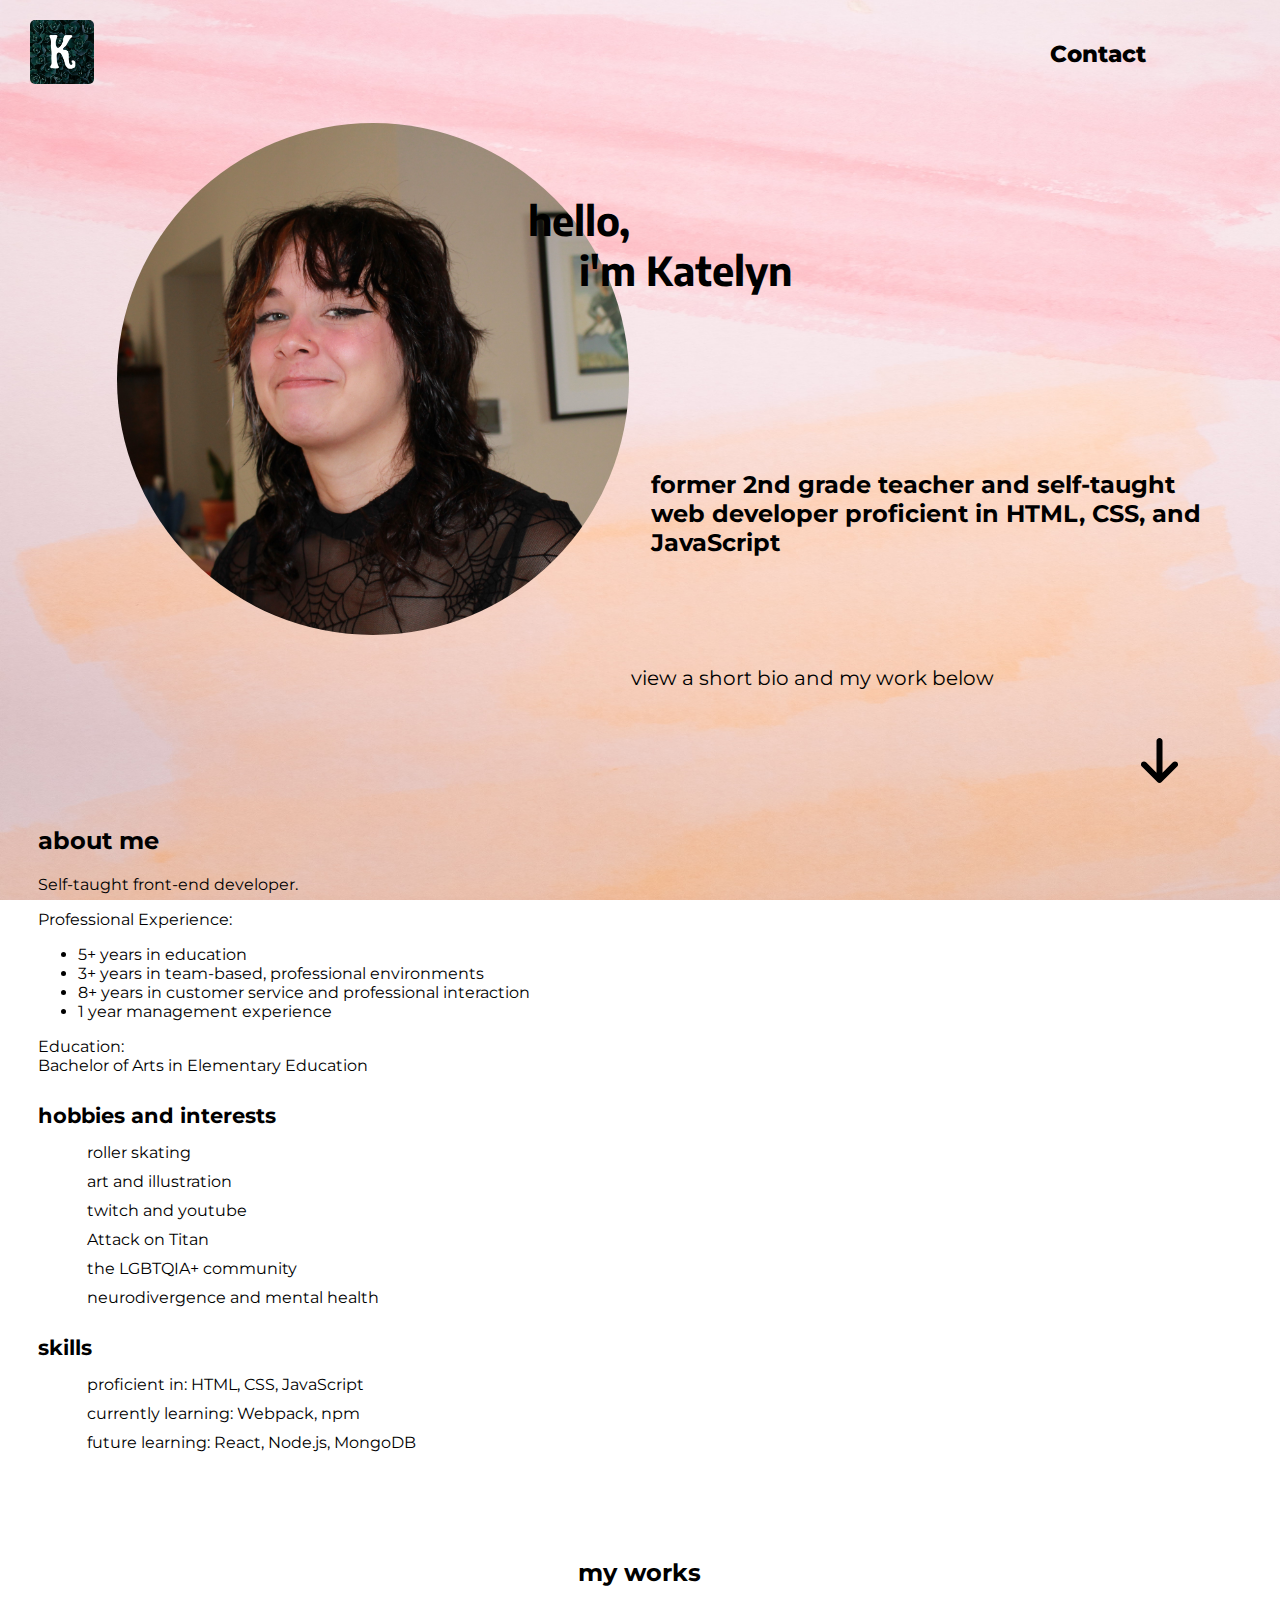
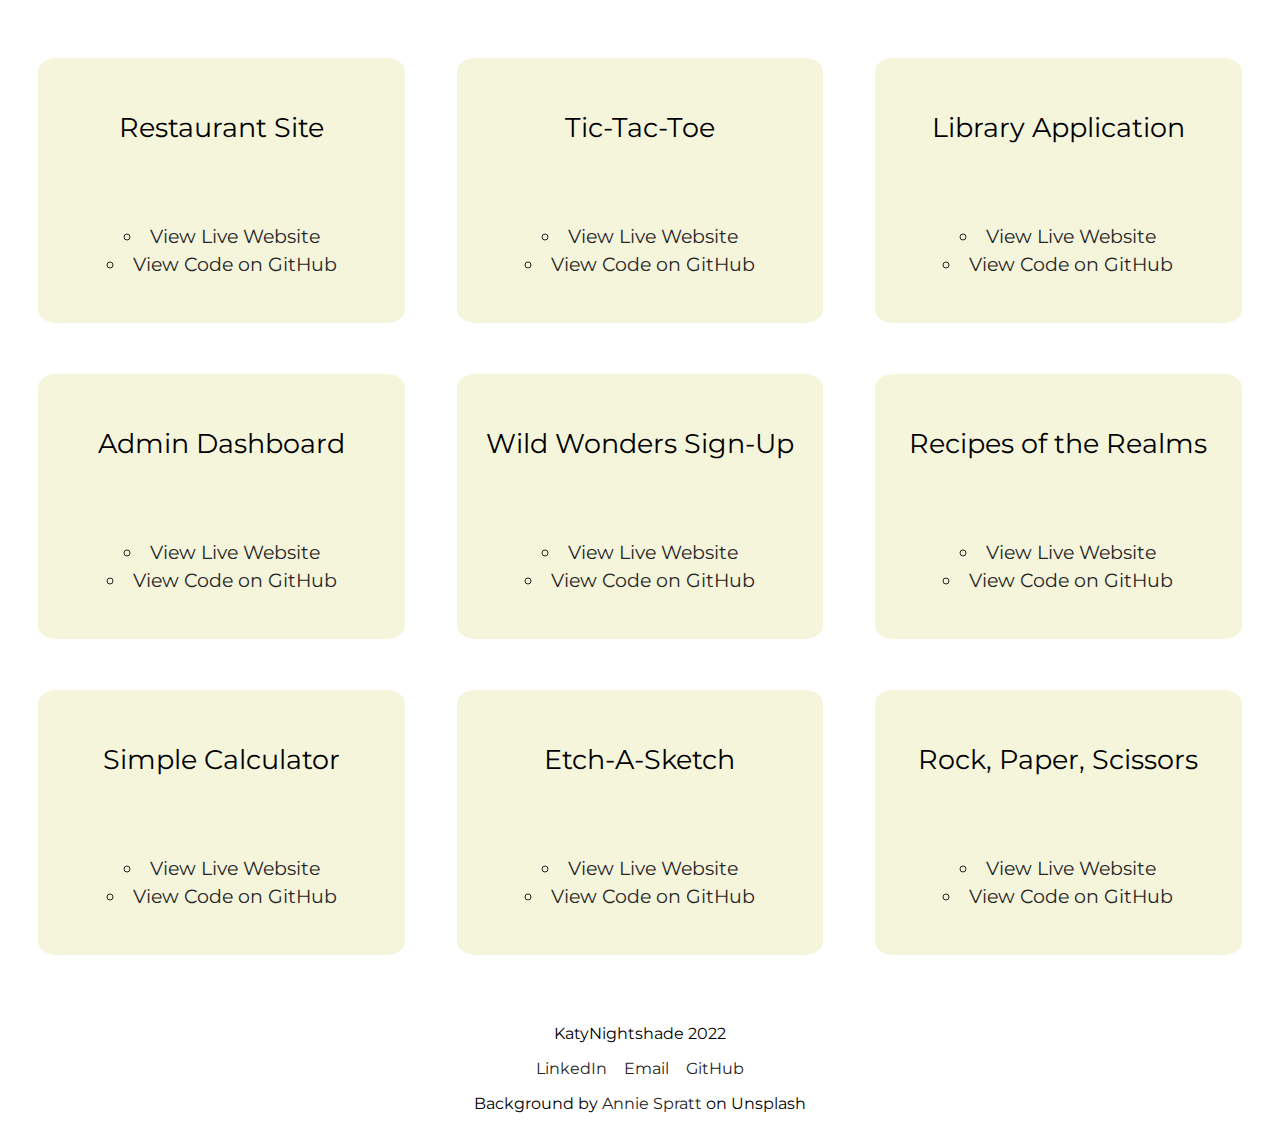
<file: index.html>
<!DOCTYPE html>
<html lang="en">
<head>
    <meta charset="UTF-8">
    <meta http-equiv="X-UA-Compatible" content="IE=edge">
    <meta name="viewport" content="width=device-width, initial-scale=1.0">
    <link rel="stylesheet" href="css/style.css">
    <link rel="icon" href="img/kn.png">
    <title>Portfolio</title>
</head>
<body>
    <header>
        <a href="#"><img class="left-head" src="img/kn.png" alt="Home"></a>
        <a href="links-out/contact.html" class="nav-links">Contact</a>

    </header>
    <div class="hero">
        <h1>hello,<br> <span class="intro">i'm Katelyn</span></h1>
        <h4 class="hero-list" id="hero-list">
            former 2nd grade teacher and self-taught web developer proficient in HTML, CSS, and JavaScript
        </h4>
        <p>view a short bio and my work below</p>
        <img class="scroll" src="./img/scroll.svg" alt="Scroll Down">
        <img class= "hero-img" src="img/hero-img.jpg" alt="A picture of Katelyn.">
    </div>
    <div class="about">
        <h2>about me</h2>
        <div class="pro">
            <p>Self-taught front-end developer.</p>
            <p>Professional Experience:</p>
            <ul>
                <li>5+ years in education</li>
                <li>3+ years in team-based, professional environments</li>
                <li>8+ years in customer service and professional interaction</li>
                <li>1 year management experience</li>
            </ul>
            <p>Education: <br>Bachelor of Arts in Elementary Education</p>
        </div>
        <div class="hobby">
            <h4>hobbies and interests</h4>
            <p>roller skating</p>
            <p>art and illustration</p>
            <p>twitch and youtube</p>
            <p>Attack on Titan</p>
            <p>the LGBTQIA+ community</p>
            <p>neurodivergence and mental health</p>
            <p></p>
        </div>
        <div class="skills">
            <h4>skills</h4>
            <p>proficient in: HTML, CSS, JavaScript</p>
            <p>currently learning: Webpack, npm</p>
            <p>future learning: React, Node.js, MongoDB</p>
        </div>
    </div>
    <div class="works">
        <h2 class="work-title">my works</h2>
    </div>
    <footer>
        <p class="footer-text">KatyNightshade 2022</p>
        <div class="contact-links">
            <a href="https://www.linkedin.com/in/katelyn-lindberg/">LinkedIn</a>
            <a href="mailto:katelynhouston@live.com">Email</a>
            <a href="https://github.com/katynightshade">GitHub</a>
        </div>
        <p class="attr">Background by <a href="https://unsplash.com/@anniespratt?utm_source=unsplash&utm_medium=referral&utm_content=creditCopyText">Annie Spratt</a> on Unsplash</p>
    </footer>
    <script src="./main.js"></script>
</body>
</html>
</file>
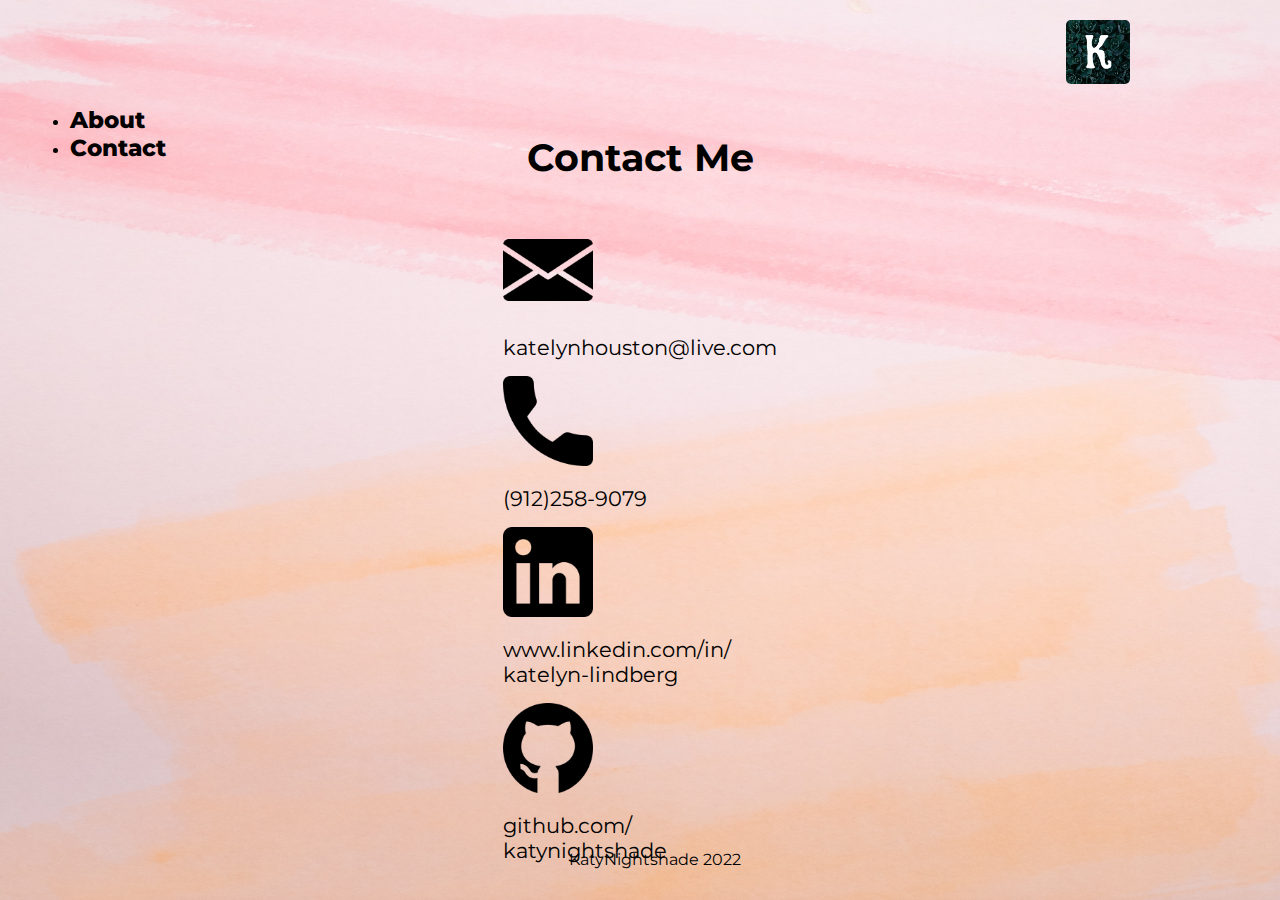
<file: links-out/contact.html>
<!DOCTYPE html>
<html lang="en">
<head>
    <meta charset="UTF-8">
    <meta http-equiv="X-UA-Compatible" content="IE=edge">
    <meta name="viewport" content="width=device-width, initial-scale=1.0">
    <link rel="stylesheet" href="../css/style.css">
    <link rel="icon" href="../img/kn.png">
    <title>Contact</title>
</head>
<body class="contact-page">
    <header>
        <a class="nav-links" href="../index.html"><img class="left-head" src="../img/kn.png" alt="K"></a></h3>
        <ul class="nav-list">
            <li><a class="nav-links" href="../links-out/about.html">About</a></li>
            <li><a class="nav-links" href="#">Contact</a></li>
        </ul>
    </header>
    <div class="contact-title">
        <h1>Contact Me</h1>
    </div>
    <div class="contact-main">
        <div class="email">
            <a href="mailto:katelynhouston@live.com"><img class="contact-img" src="../img/mail.png" alt="Send an email"></a>
            <p class="contact-text"><a class="page-links" href="mailto:katelynhouston@live.com">katelynhouston@live.com</a></p>
        </div>
        <div class="phone">
            <a href="tel:9122589079"><img class="contact-img" src="../img/phone.png" alt="Call"></a>
            <p class="contact-text"><a class="page-links" href="tel:9122589079">(912)258-9079</a></p>
        </div>
        <div class="link">
            <a href="https://www.linkedin.com/in/katelyn-lindberg/"><img class="contact-img" src="../img/linkedin.png" alt="LinkedIn"></a>
            <p class="contact-text"><a class="page-links" href="https://www.linkedin.com/in/katelyn-lindberg/">www.linkedin.com/in/<br>katelyn-lindberg</a></p>
        </div>
        <div class="github">
            <a href="https://github.com/katynightshade"><img class="contact-img" src="../img/github.png" alt="GitHub page"></a>
            <p class="contact-text"><a class="page-links" href="https://github.com/katynightshade">github.com/<br>katynightshade</a></p>
        </div>
    </div>
    <footer>
        <p>KatyNightshade 2022</p>
    </footer>
</body>
</file>
<file: css/style.css>
@import url('https://fonts.googleapis.com/css2?family=Montserrat&display=swap');
@import url('https://fonts.googleapis.com/css2?family=Encode+Sans:wght@700&display=swap');

html {
    height: 100vh;
}

body {
    font-family: 'Montserrat', sans-serif;
    margin: 0;
    width: 100vw;
    background-image: url(../img/pink-back.jpg);
    background-repeat: no-repeat;
    background-position: 0px 0px;
    background-attachment: fixed;
    background-size: 100vw 100vh;
}

a {
    text-decoration: none;
}

header {
    margin: 0;
    border: 0;
    background:rgba(255, 255, 255, 0);
    display: grid;
    grid-template-columns: repeat(4, 1fr);
    align-items: center;
    justify-content: center;
    padding: 10px 25px;
}

.left-head {
    grid-column: 1 / 2;
    max-width: 12vw;
    height: auto;
    border-radius: 5px;
}

.nav-links {
    grid-column: 4 / 5;
    text-decoration: none;
    color: black;
    font-weight: 800;
    font-size: 17px;
}

.hero {
   padding: 15px;
   max-width: 95vw;
   display: grid;
   grid-auto-rows: 475px 1fr 1fr;
   justify-content: center;
   align-items: center;
   gap: 15px; 
   color: black;
   position: relative;
}

.hero > h1 {
    padding-left: 17vw;
    position: absolute;
    grid-row: 1 / 2;
    top: 3vh;
    font-family: 'Encode Sans', sans-serif;
}

.intro {
    padding-left: 4vw;
}

.hero-img {
    position: absolute;
    left: 5vw;
    top: 10vh;
    z-index: -1;
    grid-row: 1 / 2;
    max-width: 90vw; 
    border-radius: 50%;
}

.hero-list {
    grid-row: 2 / 3;
    text-align: left;
    list-style-type: square;
    margin: 0;
    font-size: 1.5em;
}
.hero > p {
    grid-row: 3 / 4;
}

.scroll {
    grid-row: 3 / 4;
    z-index: 1;
    height: 5vh;
    position: absolute;
    right: 5vw;
    animation: jumpInfinite 1.5s infinite;
}

@keyframes jumpInfinite {
    0% {
        margin-top: 0;
    }
    50% {
        margin-top: 2vh;
    }
    100% {
        margin-top: 0;
    }
}

.about {
    padding: 3vw;
}

.pro {
    font-size: 1.1em;
}

.hobby > h4, .skills > h4 {
    font-size: 1.2em;
}

.hobby > p, .skills > p {
    padding-left: 3vw;
    font-size: 1.1em;
    margin: 10px;
}

.works {
    max-width: 100vw;
    justify-content: center;
    align-items: center;
    padding: 3vw;
    display: grid;
    grid-template-columns: 1fr 1fr;
    gap: 4vw;
}

.work-title {
    grid-area: 1 / 1 / 2 / 3;
    text-align: center;
}

.flip-card {
    display: grid;
    grid-template-rows: 1fr 1fr;
    gap: 5%;
    padding: 5%;
    height: fit-content;
    max-width: 100%;
    background-color: beige;
    border-radius: 10%;
}

.front-div {
    grid-row: 1 / 2;
    display: flex;
    align-items: center;
    justify-content: center;
}

.front-text {
    margin: 0;
    font-size: 22px;
    text-align: center;
}

.back-text {
    grid-row: 2 / 3;
    display: flex;
    flex-direction: column;
    align-items: center;
    gap: 5%;
}

.work-links {
    color: rgb(37, 37, 37);
    font-size: 15px;
    display: list-item;
    list-style-type: circle;
    list-style-position: inside;
}

.work-links:visited {
    color: blueviolet;
}

footer {
    background-color: rgb(0, 0, 0, 0);
    margin: 0;
    padding: 15px;
    color: black;
    text-align: center;
}

.contact-links {
    display: flex;
    justify-content: center;
    gap: 17px;
}

.contact-links > a {
    transition: all 0.8s;
}

.contact-links > a:hover {
    transform: scale(1.3);
}

.attr > a, .contact-links > a {
    color: rgb(37, 37, 37);
}

.contact-page {
    display: grid;
    grid-template-rows: 10vh 15vh 65vh 10vh;
}

.contact-title {
    margin: 10px;
    display: flex;
    align-items: center;
    justify-content: center;
}

.contact-main {
    display: grid;
    grid-template-rows: repeat(3, 1fr);
    padding: 0 2vw;
    justify-content: space-around;
}

.contacts {
    height: fit-content;
}

.clickable {
    display: grid;
    grid-template-columns: 1fr 2fr;
    align-items: center;
    padding: 2vw;
}

.contact-img {
    height: 7vh;
    transition: all 0.8s;
}

.page-links {
    text-decoration: none;
    color: black;
    font-size: 17px;
    transition: all 0.8s;
}

.contact-img:hover {
    transform: scale(1.3);
}

.page-links:hover {
    transform: scale(1.1);
}

.contact-page > footer {
    position: absolute;
    bottom: 0;
    width: 100%;
}

@media only screen and (min-width: 600px) {
    .left-head {
        max-width: 10vw;
    }
    .nav-links {
        font-size: 23px;
        text-align: center;
    }
    .hero {
        grid-template-rows: 1fr 500px 1fr 1fr;
    }
    .hero > h1 {
        grid-row: 1 / 2;
    }
    .hero-img {
        grid-row: 2 / 3;
        max-width: 70vw;
        top: -2vh;
        margin-left: 10vw;
    }
    .hero-list {
        grid-row: 3 / 4;
    }
    .hero >p {
        grid-row: 4 / 5;
        font-size: 20px;
    }
    .scroll {
        grid-row: 4 / 5;
    }
    .about {
        max-height: 100vh;
    }
    .about >h2, .work-title {
        font-size: 25px;
    }
    .pro, .hobby > p, .skills > p {
        font-size: 20px;
    }
    .hobby >h4, .skills > h4 {
        font-size: 23px;
    }
    .flip-card {
        height: fit-content;
    }
    .front-text {
        justify-content: center;
    }
    .back-text {
        height: 70%;
        width: 80%;
        padding: 7% 10%;
    }
    .work-links {
        font-size: 23px;
    }
    .footer-text, .contact-links, .attr {
        font-size: 20px;
    }
}

@media only screen and (min-width: 768px) {
    .hero {
        grid-template-rows: 1fr 550px 1fr 1fr;
    }
    .hero > h1 {
        top: 1vh;
        font-size: 2.5em;
    }
    .hero-img {
        top: -1vh;
    }
    .about > h2, .work-title {
        font-size: 28px;
    }
    .pro, .hobby > p, .skills > p, .footer-text, .contact-links, .attr {
        font-size: 22px;
    }
    .hobby >h4, .skills > h4, .page-links {
        font-size: 24px;
    }
    .front-text {
        font-size: 32px;
    }
    .work-links, .contact-title {
        font-size: 26px;
    }
    .flip-card {
        border-radius: 5%;
    }
    .contact-img {
        height: 10vh;
    }
}

@media only screen and (min-width: 1024px) {
    header {
        padding: 20px 30px;
    }
    .left-head {
        max-width: 7vw;
    }
    .hero {
        grid-template-columns: 1fr 1fr;
        grid-template-rows: 2fr 1fr 1fr;
    }
    .hero-img {
        grid-area: 1 / 1 / 4 / 2;
        max-width: 40vw;
        max-height: 70vh;
        margin-left: 3vw;
        top: 0;
    }
    .hero > h1 {
        grid-area: 1 / 2 / 2 / 3 ;
        left: -8vw;
        margin-top:  7vh;
        padding-left: 0;
    }
    .hero-list {
        grid-area: 2 / 2 / 3 / 3;
        padding-left: 20px;
    }
    .hero > p {
        grid-area: 3 / 2 / 4 / 3;
    }
    .about > h2, .work-title {
        font-size: 1.5em;
    }
    .pro, .hobby > p, .skills > p, .footer-text, .contact-links, .attr {
        font-size: 1em;
    }
    .hobby >h4, .skills > h4, .page-links {
        font-size: 1.3em;
    }
    .front-text {
        font-size: 1.7em;
    }
    .hobby > h4, .skills > h4 {
        margin-bottom: 15px;
    }
    .works {
        grid-template-columns: repeat(3, 1fr);
    }
    .work-title {
        grid-area: 1 / 1 / 2 / 4;
    }
    .back-text {
        padding: 10%;
    }
    .work-links, .contact-title {
        font-size: 1.2em;
    }
    .contact-img {
        height: 10vh;
    }
}

@media only screen and (min-width: 1250px) {
    .left-head {
        width: 5vw;
    }
    .hero {
        min-height: 70vh;
    }
}
</file>
